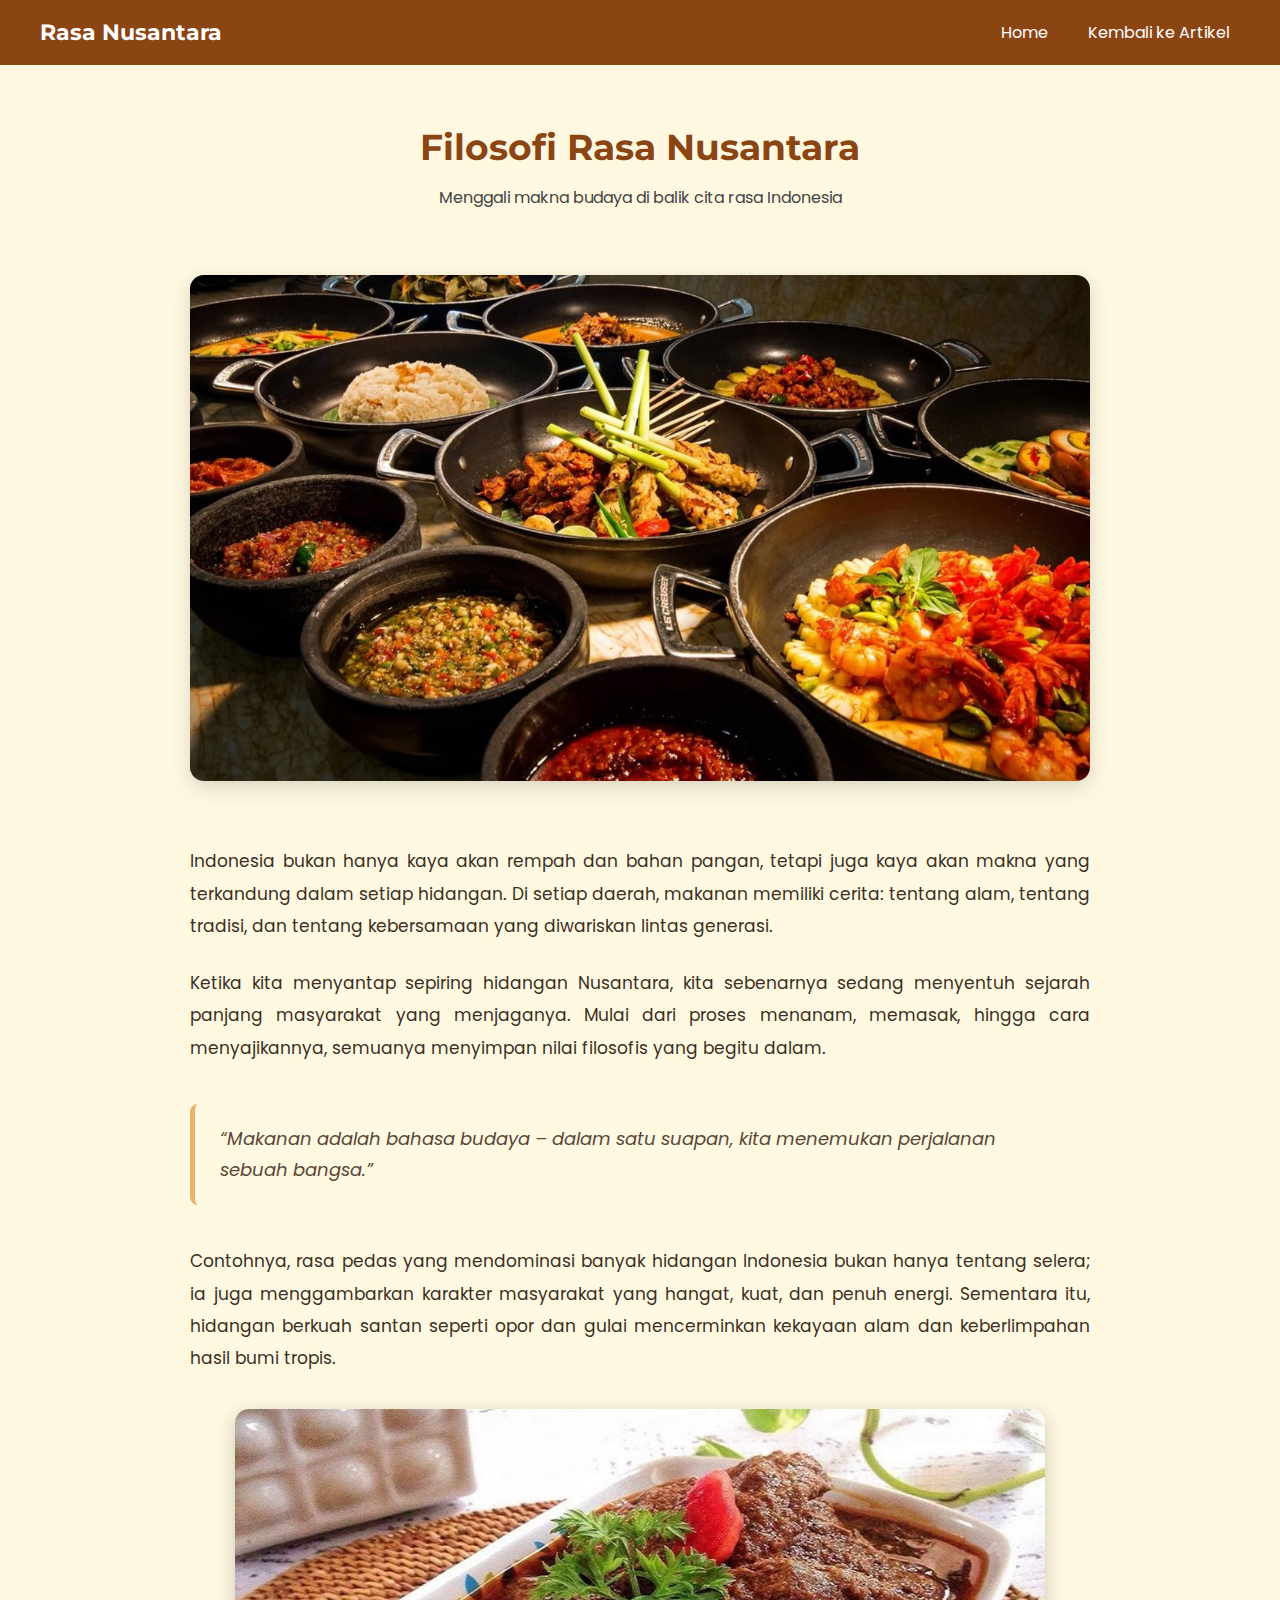
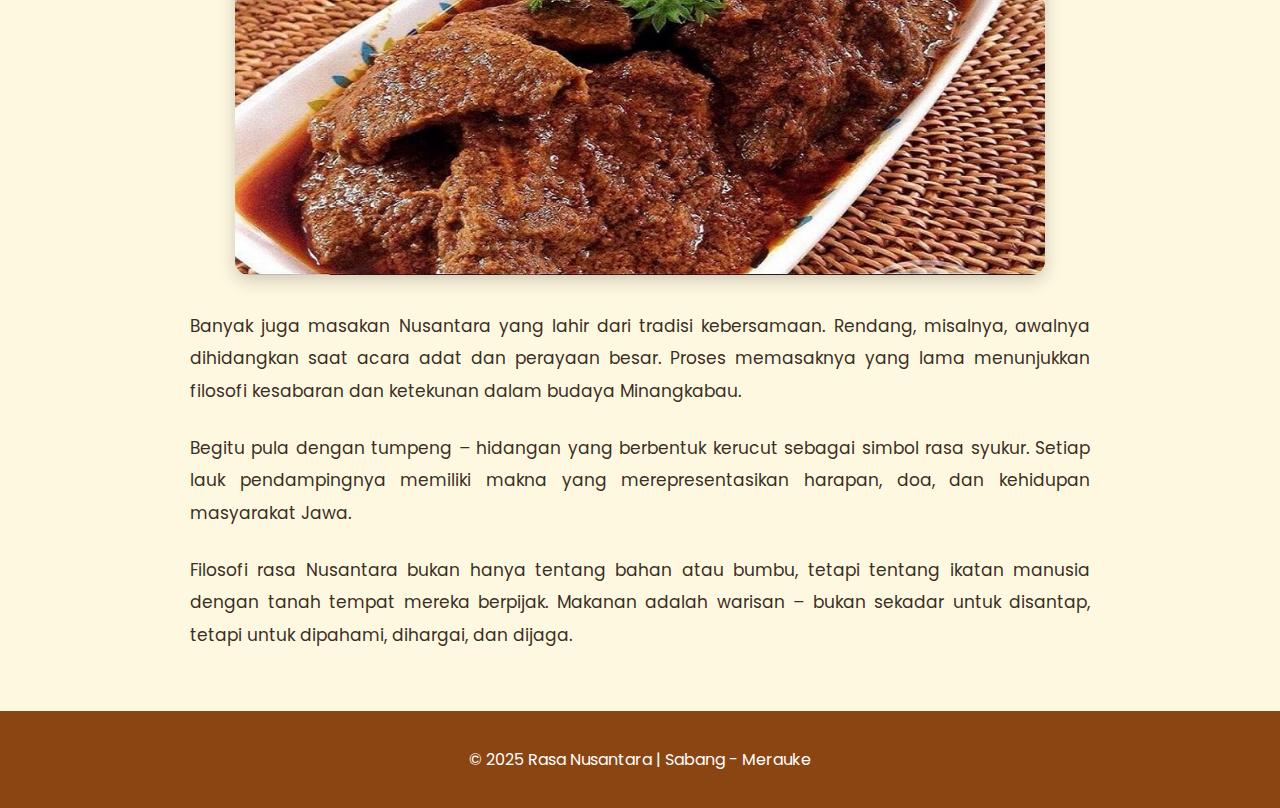
<file: artikel/artikel-1.html>
<!DOCTYPE html>
<html lang="id">

<head>
    <meta charset="UTF-8">
    <meta name="viewport" content="width=device-width, initial-scale=1.0">
    <title>Filosofi Rasa Nusantara</title>

    <link href="https://fonts.googleapis.com/css2?family=Montserrat:wght@400;600;700&family=Poppins:wght@300;400;500;600&display=swap" rel="stylesheet">

    <link rel="stylesheet" href="../assets/css/style.css">


    <style>
        /* --- STYLE ARTIKEL --- */

        .artikel-wrapper {
            max-width: 900px;
            margin: 60px auto;
            padding: 0 20px;
        }

        .artikel-cover {
            width: 100%;
            border-radius: 14px;
            margin: 25px 0 40px;
            box-shadow: 0 6px 20px rgba(0,0,0,0.15);
        }

        .artikel-title {
            font-size: 36px;
            text-align: center;
            color: var(--brown);
            margin-bottom: 10px;
            font-weight: 700;
        }

        .artikel-subtitle {
            text-align: center;
            color: #444;
            font-size: 16px;
            margin-bottom: 40px;
        }

        .artikel-content p {
            line-height: 1.9;
            font-size: 17px;
            color: #3b2f25;
            margin-bottom: 25px;
            text-align: justify;
        }

        /* QUOTE */
        .artikel-quote {
            background: var(--cream);
            border-left: 5px solid var(--orange);
            padding: 20px 25px;
            font-size: 18px;
            line-height: 1.7;
            margin: 40px 0;
            border-radius: 8px;
            font-style: italic;
            color: #5a4638;
        }

        /* GAMBAR DI TENGAH ARTIKEL */
        .artikel-image-center {
            width: 90%;
            border-radius: 14px;
            display: block;
            margin: 35px auto;
            box-shadow: 0 5px 18px rgba(0,0,0,0.2);
        }

        /* RESPONSIVE */
        @media (max-width: 768px) {
            .artikel-title { font-size: 28px; }
            .artikel-content p { font-size: 16px; }
        }
    </style>

</head>

<body>

<!-- NAVBAR -->
<header class="navbar">
    <div class="logo">Rasa Nusantara</div>
    <nav>
        <ul class="nav-list">
            <li><a href="../index.html">Home</a></li>
            <li><a href="index.html">Kembali ke Artikel</a></li>
        </ul>
    </nav>
</header>

<!-- ARTIKEL -->
<section class="artikel-wrapper">

    <h1 class="artikel-title">Filosofi Rasa Nusantara</h1>
    <p class="artikel-subtitle">Menggali makna budaya di balik cita rasa Indonesia</p>

    <img src="../assets/img/masakan-indonesia.jpg" class="artikel-cover">

    <div class="artikel-content">

        <p>
            Indonesia bukan hanya kaya akan rempah dan bahan pangan, tetapi juga kaya akan makna yang terkandung
            dalam setiap hidangan. Di setiap daerah, makanan memiliki cerita: tentang alam, tentang tradisi, dan 
            tentang kebersamaan yang diwariskan lintas generasi.
        </p>

        <p>
            Ketika kita menyantap sepiring hidangan Nusantara, kita sebenarnya sedang menyentuh sejarah panjang
            masyarakat yang menjaganya. Mulai dari proses menanam, memasak, hingga cara menyajikannya, semuanya
            menyimpan nilai filosofis yang begitu dalam.
        </p>

        <div class="artikel-quote">
            “Makanan adalah bahasa budaya – dalam satu suapan, kita menemukan perjalanan sebuah bangsa.”
        </div>

        <p>
            Contohnya, rasa pedas yang mendominasi banyak hidangan Indonesia bukan hanya tentang selera; ia juga
            menggambarkan karakter masyarakat yang hangat, kuat, dan penuh energi. Sementara itu, hidangan berkuah
            santan seperti opor dan gulai mencerminkan kekayaan alam dan keberlimpahan hasil bumi tropis.
        </p>

        <img src="../assets/img/rendang-coi_sawit_.jpg" class="artikel-image-center">

        <p>
            Banyak juga masakan Nusantara yang lahir dari tradisi kebersamaan. Rendang, misalnya, awalnya dihidangkan
            saat acara adat dan perayaan besar. Proses memasaknya yang lama menunjukkan filosofi kesabaran dan
            ketekunan dalam budaya Minangkabau.
        </p>

        <p>
            Begitu pula dengan tumpeng – hidangan yang berbentuk kerucut sebagai simbol rasa syukur. Setiap lauk
            pendampingnya memiliki makna yang merepresentasikan harapan, doa, dan kehidupan masyarakat Jawa.
        </p>

        <p>
            Filosofi rasa Nusantara bukan hanya tentang bahan atau bumbu, tetapi tentang ikatan manusia dengan tanah
            tempat mereka berpijak. Makanan adalah warisan – bukan sekadar untuk disantap, tetapi untuk dipahami,
            dihargai, dan dijaga.
        </p>

    </div>
</section>

<!-- FOOTER -->
<footer class="footer">
    <p>© 2025 Rasa Nusantara | Sabang - Merauke</p>
</footer>

</body>
</html>
</file>
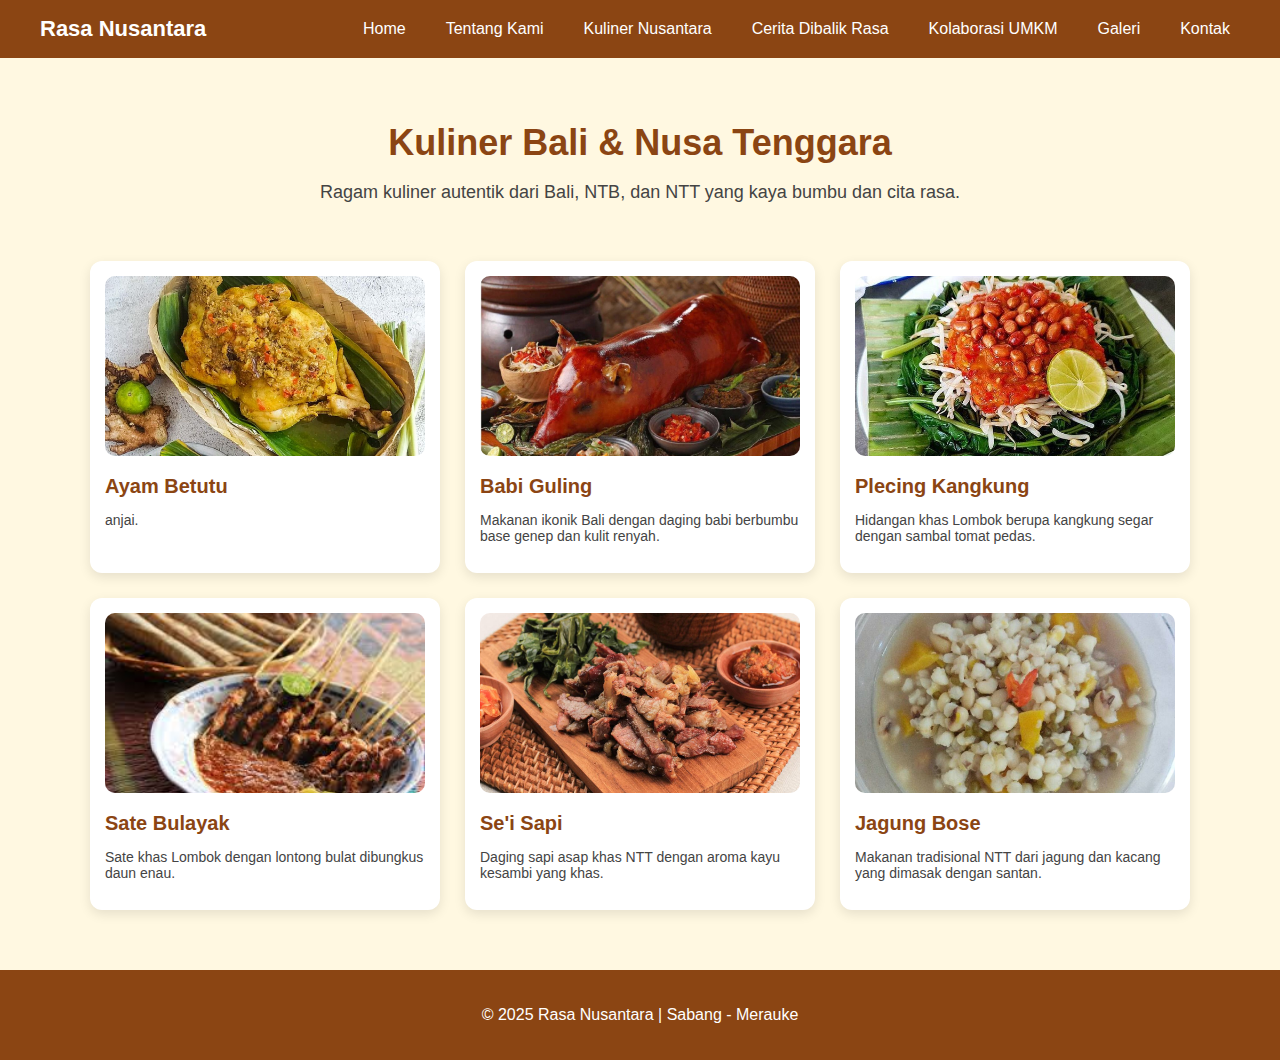
<file: kuliner/bali-ntt.html>
<!DOCTYPE html>
<html lang="id">

<head>
    <meta charset="UTF-8">
    <meta name="viewport" content="width=device-width, initial-scale=1.0">
    <title>Kuliner Bali & Nusa Tenggara</title>

    <link rel="stylesheet" href="../assets/css/style.css">
    <link rel="stylesheet" href="../assets/css/responsive.css">
</head>

<body>

    <!-- NAVBAR -->
    <header class="navbar">
        <div class="logo">Rasa Nusantara</div>
        <nav>
            <ul class="nav-list">

                <li><a href="../index.html">Home</a></li>
                <li><a href="../tentang.html">Tentang Kami</a></li>

                <li class="dropdown">
                    <a href="../kuliner/index.html">Kuliner Nusantara</a>
                    <ul class="dropdown-menu">
                        <li><a href="sumatera.html">Sumatera</a></li>
                        <li><a href="jawa.html">Jawa</a></li>
                        <li><a href="kalimantan.html">Kalimantan</a></li>
                        <li><a href="sulawesi.html">Sulawesi</a></li>
                        <li><a href="bali-ntt.html">Bali & Nusa Tenggara</a></li>
                        <li><a href="papua.html">Papua</a></li>
                    </ul>
                </li>

                <li><a href="../artikel/index.html">Cerita Dibalik Rasa</a></li>
                <li><a href="../umkm/index.html">Kolaborasi UMKM</a></li>
                <li><a href="../galeri/index.html">Galeri</a></li>
                <li><a href="../kontak/index.html">Kontak</a></li>

            </ul>
        </nav>
    </header>

    <!-- HEADER -->
    <section class="region-header">
        <h1>Kuliner Bali & Nusa Tenggara</h1>
        <p>Ragam kuliner autentik dari Bali, NTB, dan NTT yang kaya bumbu dan cita rasa.</p>
    </section>

    <!-- GRID KULINER -->
    <section class="region-grid">

        <div class="region-card">
            <img src="../assets/img/ayam-betutu.jpg" alt="Ayam Betutu">
            <h3>Ayam Betutu</h3>
            <p>anjai.</p>
        </div>

        <div class="region-card">
            <img src="../assets/img/baguling.jpg" alt="Babi Guling">
            <h3>Babi Guling</h3>
            <p>Makanan ikonik Bali dengan daging babi berbumbu base genep dan kulit renyah.</p>
        </div>

        <div class="region-card">
            <img src="../assets/img/Plecing-Kangkung.jpg" alt="Plecing Kangkung">
            <h3>Plecing Kangkung</h3>
            <p>Hidangan khas Lombok berupa kangkung segar dengan sambal tomat pedas.</p>
        </div>

        <div class="region-card">
            <img src="../assets/img/Sate-Bulayak.jpg" alt="Sate Bulayak">
            <h3>Sate Bulayak</h3>
            <p>Sate khas Lombok dengan lontong bulat dibungkus daun enau.</p>
        </div>

        <div class="region-card">
            <img src="../assets/img/Se'i-Sapi.jpg" alt="Se'i Sapi">
            <h3>Se'i Sapi</h3>
            <p>Daging sapi asap khas NTT dengan aroma kayu kesambi yang khas.</p>
        </div>

        <div class="region-card">
            <img src="../assets/img/Jagung-Bose.jpg" alt="Jagung Bose">
            <h3>Jagung Bose</h3>
            <p>Makanan tradisional NTT dari jagung dan kacang yang dimasak dengan santan.</p>
        </div>

    </section>

    <!-- FOOTER -->
    <footer class="footer">
        <p>© 2025 Rasa Nusantara | Sabang - Merauke</p>
    </footer>

</body>

</html>
</file>
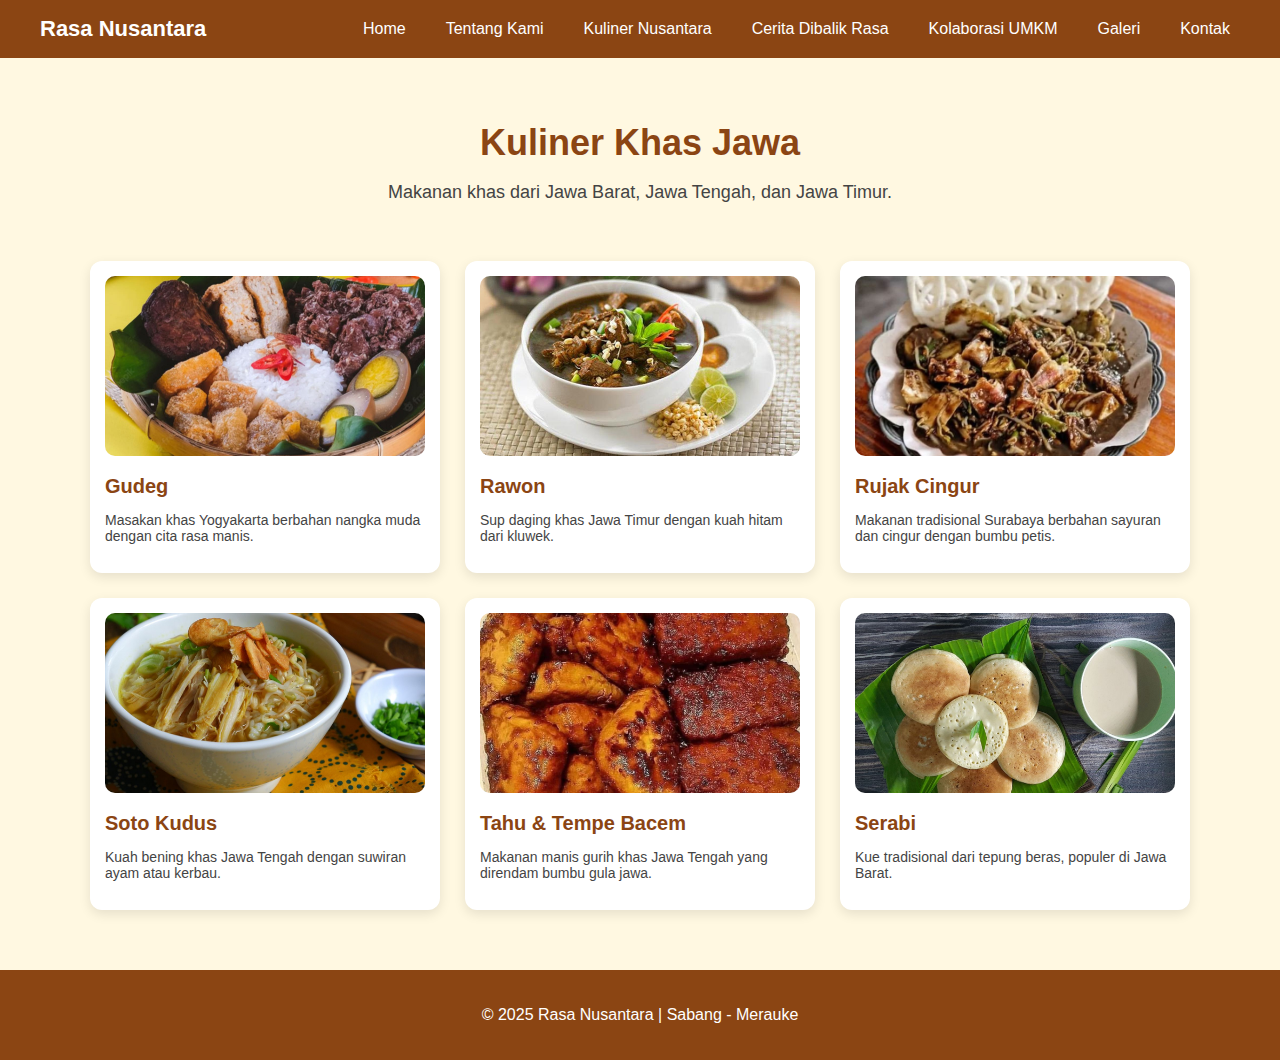
<file: kuliner/jawa.html>
<!DOCTYPE html>
<html lang="id">

<head>
    <meta charset="UTF-8">
    <meta name="viewport" content="width=device-width, initial-scale=1.0">
    <title>Kuliner Jawa</title>

    <link rel="stylesheet" href="../assets/css/style.css">
    <link rel="stylesheet" href="../assets/css/responsive.css">
</head>

<body>

    <!-- NAVBAR -->
    <header class="navbar">
        <div class="logo">Rasa Nusantara</div>
        <nav>
            <ul class="nav-list">

                <li><a href="../index.html">Home</a></li>
                <li><a href="../tentang.html">Tentang Kami</a></li>

                <li class="dropdown">
                    <a href="../kuliner/index.html">Kuliner Nusantara</a>
                    <ul class="dropdown-menu">
                        <li><a href="sumatera.html">Sumatera</a></li>
                        <li><a href="jawa.html">Jawa</a></li>
                        <li><a href="kalimantan.html">Kalimantan</a></li>
                        <li><a href="sulawesi.html">Sulawesi</a></li>
                        <li><a href="bali-ntt.html">Bali & Nusa Tenggara</a></li>
                        <li><a href="papua.html">Papua</a></li>
                    </ul>
                </li>

                <li><a href="../artikel/index.html">Cerita Dibalik Rasa</a></li>
                <li><a href="../umkm/index.html">Kolaborasi UMKM</a></li>
                <li><a href="../galeri/index.html">Galeri</a></li>
                <li><a href="../kontak/index.html">Kontak</a></li>

            </ul>
        </nav>
    </header>

    <!-- HEADER -->
    <section class="region-header">
        <h1>Kuliner Khas Jawa</h1>
        <p>Makanan khas dari Jawa Barat, Jawa Tengah, dan Jawa Timur.</p>
    </section>

    <!-- GRID KULINER -->
    <section class="region-grid">

        <div class="region-card">
            <img src="../assets/img/gudeg.jpg" alt="Gudeg">
            <h3>Gudeg</h3>
            <p>Masakan khas Yogyakarta berbahan nangka muda dengan cita rasa manis.</p>
        </div>

        <div class="region-card">
            <img src="../assets/img/rawon.jpg" alt="Rawon">
            <h3>Rawon</h3>
            <p>Sup daging khas Jawa Timur dengan kuah hitam dari kluwek.</p>
        </div>

        <div class="region-card">
            <img src="../assets/img/rujak_cingur.jpg" alt="Rujak Cingur">
            <h3>Rujak Cingur</h3>
            <p>Makanan tradisional Surabaya berbahan sayuran dan cingur dengan bumbu petis.</p>
        </div>

        <div class="region-card">
            <img src="../assets/img/soto_kudus.jpg" alt="Soto Kudus">
            <h3>Soto Kudus</h3>
            <p>Kuah bening khas Jawa Tengah dengan suwiran ayam atau kerbau.</p>
        </div>

        <div class="region-card">
            <img src="../assets/img/tahutempebacem.jpg" alt="Tahu Bacem">
            <h3>Tahu & Tempe Bacem</h3>
            <p>Makanan manis gurih khas Jawa Tengah yang direndam bumbu gula jawa.</p>
        </div>

        <div class="region-card">
            <img src="../assets/img/serabi.jpg" alt="Serabi Bandung">
            <h3>Serabi</h3>
            <p>Kue tradisional dari tepung beras, populer di Jawa Barat.</p>
        </div>

    </section>

    <!-- FOOTER -->
    <footer class="footer">
        <p>© 2025 Rasa Nusantara | Sabang - Merauke</p>
    </footer>

</body>

</html>
</file>
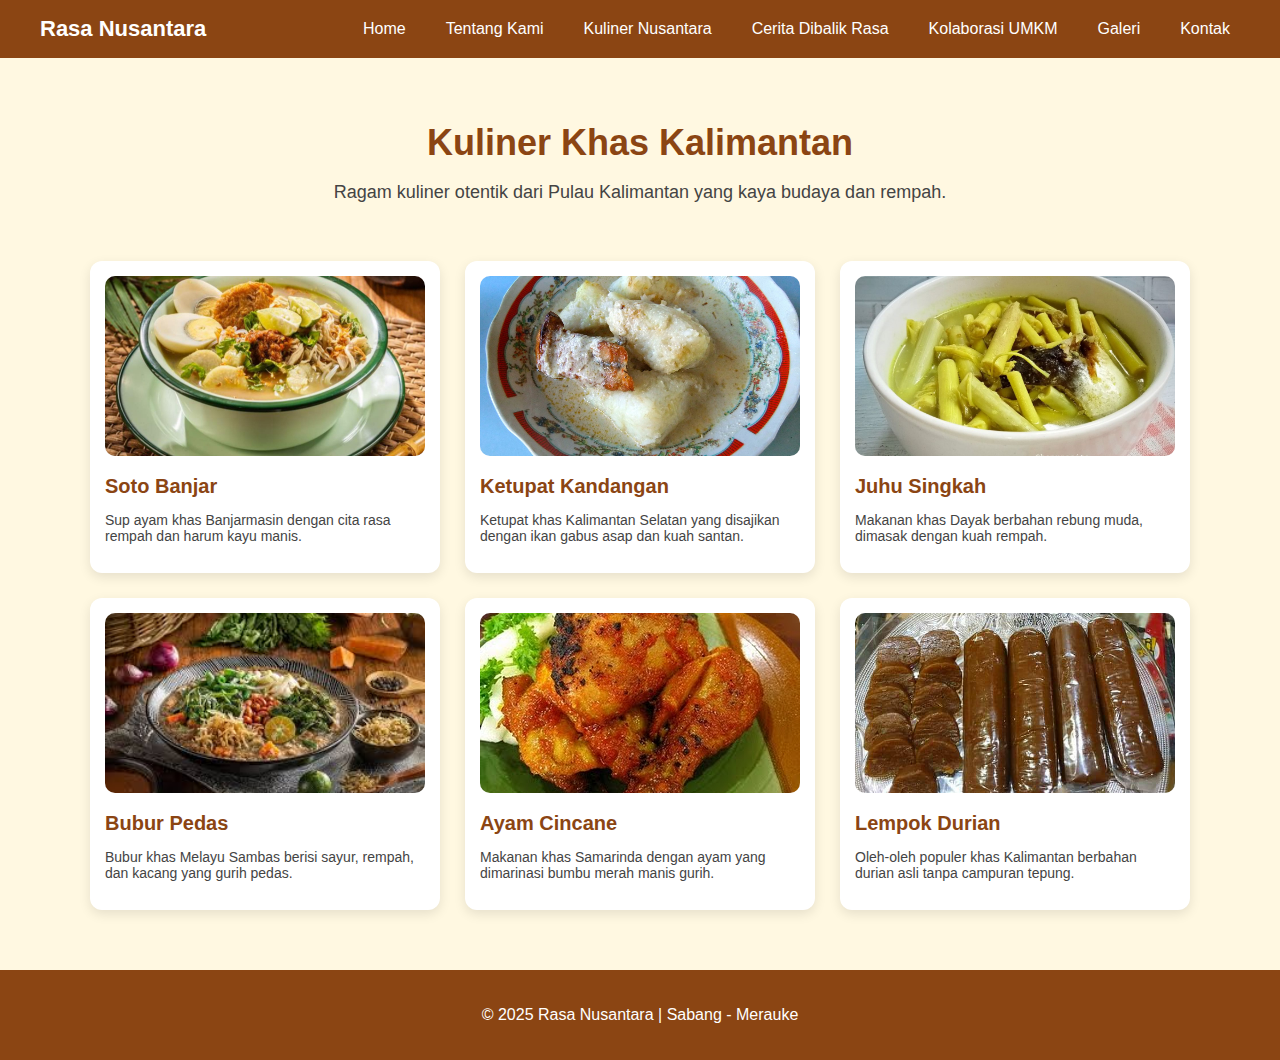
<file: kuliner/kalimantan.html>
<!DOCTYPE html>
<html lang="id">

<head>
    <meta charset="UTF-8">
    <meta name="viewport" content="width=device-width, initial-scale=1.0">
    <title>Kuliner Kalimantan</title>

    <link rel="stylesheet" href="../assets/css/style.css">
    <link rel="stylesheet" href="../assets/css/responsive.css">
</head>

<body>

    <!-- NAVBAR -->
    <header class="navbar">
        <div class="logo">Rasa Nusantara</div>
        <nav>
            <ul class="nav-list">

                <li><a href="../index.html">Home</a></li>
                <li><a href="../tentang.html">Tentang Kami</a></li>

                <li class="dropdown">
                    <a href="../kuliner/index.html">Kuliner Nusantara</a>
                    <ul class="dropdown-menu">
                        <li><a href="sumatera.html">Sumatera</a></li>
                        <li><a href="jawa.html">Jawa</a></li>
                        <li><a href="kalimantan.html">Kalimantan</a></li>
                        <li><a href="sulawesi.html">Sulawesi</a></li>
                        <li><a href="bali-ntt.html">Bali & Nusa Tenggara</a></li>
                        <li><a href="papua.html">Papua</a></li>
                    </ul>
                </li>

                <li><a href="../artikel/index.html">Cerita Dibalik Rasa</a></li>
                <li><a href="../umkm/index.html">Kolaborasi UMKM</a></li>
                <li><a href="../galeri/index.html">Galeri</a></li>
                <li><a href="../kontak/index.html">Kontak</a></li>

            </ul>
        </nav>
    </header>

    <!-- HEADER KULINER -->
    <section class="region-header">
        <h1>Kuliner Khas Kalimantan</h1>
        <p>Ragam kuliner otentik dari Pulau Kalimantan yang kaya budaya dan rempah.</p>
    </section>

    <!-- GRID KULINER -->
    <section class="region-grid">

        <div class="region-card">
            <img src="../assets/img/sotobanjar.jpg" alt="Soto Banjar">
            <h3>Soto Banjar</h3>
            <p>Sup ayam khas Banjarmasin dengan cita rasa rempah dan harum kayu manis.</p>
        </div>

        <div class="region-card">
            <img src="../assets/img/ketupat_kandangan.jpg" alt="Ketupat Kandangan">
            <h3>Ketupat Kandangan</h3>
            <p>Ketupat khas Kalimantan Selatan yang disajikan dengan ikan gabus asap dan kuah santan.</p>
        </div>

        <div class="region-card">
            <img src="../assets/img/juhu_Singkah.jpg" alt="Juhu Singkah">
            <h3>Juhu Singkah</h3>
            <p>Makanan khas Dayak berbahan rebung muda, dimasak dengan kuah rempah.</p>
        </div>

        <div class="region-card">
            <img src="../assets/img/Bubur_Pedas.jpg" alt="Bubur Pedas">
            <h3>Bubur Pedas</h3>
            <p>Bubur khas Melayu Sambas berisi sayur, rempah, dan kacang yang gurih pedas.</p>
        </div>

        <div class="region-card">
            <img src="../assets/img/Ayam-cincane.jpg" alt="Ayam Cincane">
            <h3>Ayam Cincane</h3>
            <p>Makanan khas Samarinda dengan ayam yang dimarinasi bumbu merah manis gurih.</p>
        </div>

        <div class="region-card">
            <img src="../assets/img/Lempok_Durian.jpg" alt="Lempok Durian">
            <h3>Lempok Durian</h3>
            <p>Oleh-oleh populer khas Kalimantan berbahan durian asli tanpa campuran tepung.</p>
        </div>

    </section>

    <!-- FOOTER -->
    <footer class="footer">
        <p>© 2025 Rasa Nusantara | Sabang - Merauke</p>
    </footer>

</body>

</html>
</file>
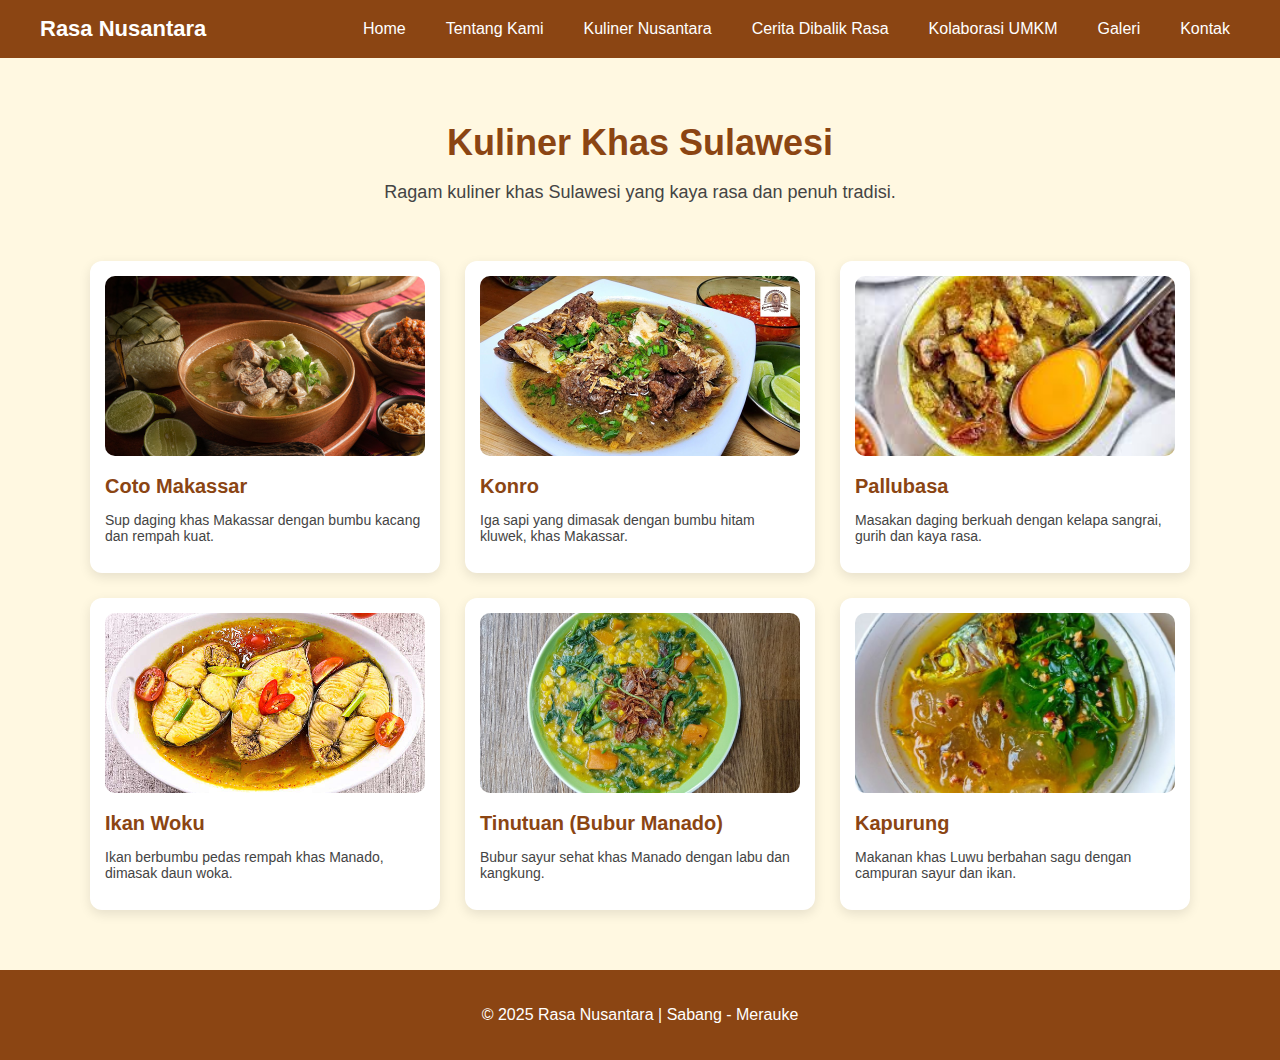
<file: kuliner/sulawesi.html>
<!DOCTYPE html>
<html lang="id">

<head>
    <meta charset="UTF-8">
    <meta name="viewport" content="width=device-width, initial-scale=1.0">
    <title>Kuliner Sulawesi</title>

    <link rel="stylesheet" href="../assets/css/style.css">
    <link rel="stylesheet" href="../assets/css/responsive.css">
</head>

<body>

    <!-- NAVBAR -->
    <header class="navbar">
        <div class="logo">Rasa Nusantara</div>
        <nav>
            <ul class="nav-list">

                <li><a href="../index.html">Home</a></li>
                <li><a href="../tentang.html">Tentang Kami</a></li>

                <li class="dropdown">
                    <a href="../kuliner/index.html">Kuliner Nusantara</a>
                    <ul class="dropdown-menu">
                        <li><a href="sumatera.html">Sumatera</a></li>
                        <li><a href="jawa.html">Jawa</a></li>
                        <li><a href="kalimantan.html">Kalimantan</a></li>
                        <li><a href="sulawesi.html">Sulawesi</a></li>
                        <li><a href="bali-ntt.html">Bali & Nusa Tenggara</a></li>
                        <li><a href="papua.html">Papua</a></li>
                    </ul>
                </li>

                <li><a href="../artikel/index.html">Cerita Dibalik Rasa</a></li>
                <li><a href="../umkm/index.html">Kolaborasi UMKM</a></li>
                <li><a href="../galeri/index.html">Galeri</a></li>
                <li><a href="../kontak/index.html">Kontak</a></li>

            </ul>
        </nav>
    </header>

    <!-- HEADER KULINER -->
    <section class="region-header">
        <h1>Kuliner Khas Sulawesi</h1>
        <p>Ragam kuliner khas Sulawesi yang kaya rasa dan penuh tradisi.</p>
    </section>

    <!-- GRID KULINER -->
    <section class="region-grid">

        <div class="region-card">
            <img src="../assets/img/coto-makassar.jpg" alt="Coto Makassar">
            <h3>Coto Makassar</h3>
            <p>Sup daging khas Makassar dengan bumbu kacang dan rempah kuat.</p>
        </div>

        <div class="region-card">
            <img src="../assets/img/konro.jpg" alt="Konro">
            <h3>Konro</h3>
            <p>Iga sapi yang dimasak dengan bumbu hitam kluwek, khas Makassar.</p>
        </div>

        <div class="region-card">
            <img src="../assets/img/Pallubasa.jpg" alt="Pallubasa">
            <h3>Pallubasa</h3>
            <p>Masakan daging berkuah dengan kelapa sangrai, gurih dan kaya rasa.</p>
        </div>

        <div class="region-card">
            <img src="../assets/img/ikan-woku.jpg" alt="Ikan Woku">
            <h3>Ikan Woku</h3>
            <p>Ikan berbumbu pedas rempah khas Manado, dimasak daun woka.</p>
        </div>

        <div class="region-card">
            <img src="../assets/img/Tinutuan.jpg" alt="Tinutuan">
            <h3>Tinutuan (Bubur Manado)</h3>
            <p>Bubur sayur sehat khas Manado dengan labu dan kangkung.</p>
        </div>

        <div class="region-card">
            <img src="../assets/img/kapurung.jpg" alt="Kapurung">
            <h3>Kapurung</h3>
            <p>Makanan khas Luwu berbahan sagu dengan campuran sayur dan ikan.</p>
        </div>

    </section>

    <!-- FOOTER -->
    <footer class="footer">
        <p>© 2025 Rasa Nusantara | Sabang - Merauke</p>
    </footer>

</body>

</html>
</file>
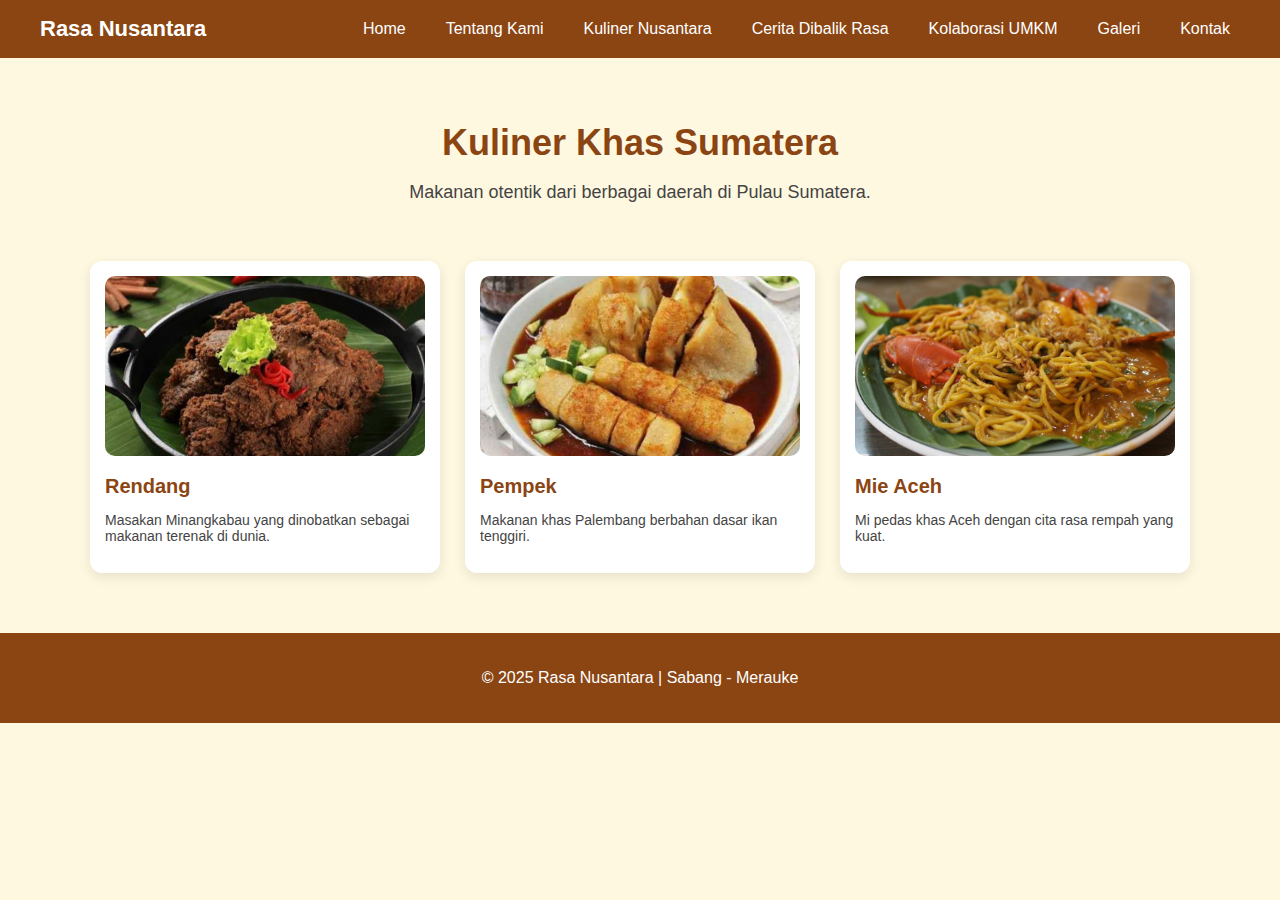
<file: kuliner/sumatera.html>
<!DOCTYPE html>
<html lang="id">

<head>
    <meta charset="UTF-8">
    <meta name="viewport" content="width=device-width, initial-scale=1.0">
    <title>Kuliner Sumatera</title>

    <link rel="stylesheet" href="../assets/css/style.css">
    <link rel="stylesheet" href="../assets/css/responsive.css">
</head>

<body>

    <!-- NAVBAR (OTOMATIS SAMA SEPERTI HOMEPAGE) -->
    <header class="navbar">
        <div class="logo">Rasa Nusantara</div>
        <nav>
            <ul class="nav-list">
                <li><a href="../index.html">Home</a></li>
                <li><a href="../tentang.html">Tentang Kami</a></li>

                <li class="dropdown">
                    <a href="../kuliner/index.html">Kuliner Nusantara</a>
                    <ul class="dropdown-menu">
                        <li><a href="sumatera.html">Sumatera</a></li>
                        <li><a href="jawa.html">Jawa</a></li>
                        <li><a href="kalimantan.html">Kalimantan</a></li>
                        <li><a href="sulawesi.html">Sulawesi</a></li>
                        <li><a href="bali-ntt.html">Bali & Nusa Tenggara</a></li>
                        <li><a href="papua.html">Papua</a></li>
                    </ul>
                </li>

                <li><a href="../artikel/index.html">Cerita Dibalik Rasa</a></li>
                <li><a href="../umkm/index.html">Kolaborasi UMKM</a></li>
                <li><a href="../galeri/index.html">Galeri</a></li>
                <li><a href="../kontak/index.html">Kontak</a></li>
            </ul>
        </nav>
    </header>

    <!-- HEADER KULINER -->
    <section class="region-header">
        <h1>Kuliner Khas Sumatera</h1>
        <p>Makanan otentik dari berbagai daerah di Pulau Sumatera.</p>
    </section>

    <!-- GRID KULINER -->
    <section class="region-grid">

        <div class="region-card">
            <img src="../assets/img/rendang.jpg" alt="Rendang">
            <h3>Rendang</h3>
            <p>Masakan Minangkabau yang dinobatkan sebagai makanan terenak di dunia.</p>
        </div>

        <div class="region-card">
            <img src="../assets/img/pempek.jpg" alt="Pempek">
            <h3>Pempek</h3>
            <p>Makanan khas Palembang berbahan dasar ikan tenggiri.</p>
        </div>

        <div class="region-card">
            <img src="../assets/img/mi_aceh.jpg" alt="Mie Aceh">
            <h3>Mie Aceh</h3>
            <p>Mi pedas khas Aceh dengan cita rasa rempah yang kuat.</p>
        </div>

    </section>

    <!-- FOOTER -->
    <footer class="footer">
        <p>© 2025 Rasa Nusantara | Sabang - Merauke</p>
    </footer>

</body>

</html>
</file>
<file: assets/css/style.css>
/* ---------------------- */
/*  WARNA UTAMA NUSANTARA */
/* ---------------------- */
:root {
    --orange: #E6B566;
    --brown: #8B4513;
    --cream: #FFF8E1;
    --dark: #2b1b0f;
}

/* PAGE ANIMATION WRAPPER */
.page-wrapper {
    opacity: 0;
    animation: fadeIn 0.8s forwards ease-in-out;
}

@keyframes fadeIn {
    to { opacity: 1; }
}


/* GLOBAL */
body {
    margin: 0;
    padding: 0;
    font-family: Poppins, sans-serif;
    background: var(--cream);
    color: var(--dark);
}

/* NAVBAR */
.navbar {
    width: 100%;
    background: var(--brown);
    padding: 12px 40px;
    color: white;

    display: flex;
    justify-content: space-between;
    align-items: center;

    box-sizing: border-box;
}

.nav-list {
    display: flex;
    gap: 20px;
    list-style: none;
    margin: 0;
    padding: 0;
}

/* LOGO */
.logo {
    font-family: "Montserrat", sans-serif;
    font-size: 22px;
    font-weight: bold;
}

/* LINKS */
.nav-list a {
    color: white;
    text-decoration: none;
    padding: 8px 10px;
    display: block;
}

/* DROPDOWN */
.dropdown {
    position: relative;
}

.dropdown-menu {
    position: absolute;
    top: 100%;
    left: 0;

    background: var(--brown);
    min-width: 200px;
    border-radius: 6px;
    padding: 10px 0;
    list-style: none;

    display: none;
    flex-direction: column;

    box-shadow: 0 4px 10px rgba(0,0,0,0.25);
    z-index: 9999;
}

/* NO-GAP FIX */
.dropdown-menu::before {
    content: "";
    position: absolute;
    top: -6px;
    left: 0;
    right: 0;
    height: 6px;
}

.dropdown:hover .dropdown-menu {
    display: flex;
}

.dropdown-menu a {
    padding: 10px 20px;
    color: white;
}

.dropdown-menu a:hover {
    background: rgba(255,255,255,0.1);
}

/* BANNER */
.banner {
    height: 380px;
    width: 100%;

    background:
        linear-gradient(rgba(0,0,0,0.4), rgba(0,0,0,0.4)),
        url('../img/banner.jpg') center/cover no-repeat;

    display: flex;
    justify-content: center;
    flex-direction: column;
    align-items: center;

    color: white;
    text-align: center;

    padding: 20px;
    box-sizing: border-box;

    position: relative;
    z-index: 1;
}

.banner h1 {
    font-size: 42px;
    font-weight: bold;
    margin: 0 0 10px 0;
    text-shadow: 0 4px 10px rgba(0,0,0,0.5);
}

.banner p {
    font-size: 18px;
    margin: 0;
    text-shadow: 0 3px 8px rgba(0,0,0,0.5);
}

/* BANNER TENTANG KAMI */
.banner-tentang {
    height: 380px;
    width: 100%;

    background:
        linear-gradient(rgba(0,0,0,0.55), rgba(0,0,0,0.55)),
        url('../img/banner.jpg') center/cover no-repeat;

    display: flex;
    flex-direction: column;
    justify-content: center;
    align-items: center;

    color: white;
    text-align: center;

    padding: 20px;
    box-sizing: border-box;
}

.banner-tentang h1 {
    font-size: 42px;
    margin-bottom: 12px;
    text-shadow: 0 4px 10px rgba(0,0,0,0.5);
}

.banner-tentang p {
    font-size: 18px;
    max-width: 700px;
    text-shadow: 0 3px 8px rgba(0,0,0,0.5);
}

/* =============================== */
/*   BANNER UMKM DENGAN BACKGROUND */
/* =============================== */

.umkm-banner {
    height: 350px;
    width: 100%;

    background:
        linear-gradient(rgba(0,0,0,0.55), rgba(0,0,0,0.55)),
        url('../img/UMKM-1.jpg') center/cover no-repeat;

    display: flex;
    flex-direction: column;
    justify-content: center;
    align-items: center;

    color: white;
    text-align: center;

    padding: 20px;
    box-sizing: border-box;

    text-shadow: 0 4px 10px rgba(0,0,0,0.6);
}

.umkm-banner h1 {
    font-size: 42px;
    font-weight: 700;
    margin: 0 0 10px;
}

.umkm-banner p {
    font-size: 18px;
    max-width: 700px;
    line-height: 1.5;
}


/* PETA */
.peta {
    text-align: center;
    padding: 40px;
}

.peta-img {
    width: 80%;
    border-radius: 10px;
}

/* REKOMENDASI KULINER */
.rekomendasi {
    padding: 40px;
    text-align: center;
}

.kuliner-grid {
    display: grid;
    grid-template-columns: repeat(3, 1fr);
    gap: 25px;
    margin-top: 20px;
}

.kuliner-grid .item {
    background: white;
    border-radius: 10px;
    padding: 15px;
    transition: 0.3s ease;
}

.kuliner-grid .item:hover {
    transform: translateY(-5px);
    box-shadow: 0 4px 12px rgba(0,0,0,0.2);
}

.kuliner-grid img {
    width: 100%;
    border-radius: 8px;
}

/* ARTIKEL */
.artikel {
    padding: 40px;
    text-align: center;
}

.artikel-grid {
    display: grid;
    grid-template-columns: repeat(2, 1fr);
    gap: 25px;
}

.artikel-item {
    background: white;
    padding: 20px;
    border-radius: 10px;
    transition: 0.3s ease;
}

.artikel-item:hover {
    transform: translateY(-5px);
    box-shadow: 0 4px 12px rgba(0,0,0,0.2);
}

.artikel-item img {
    width: 100%;
    border-radius: 8px;
}

.btn {
    display: inline-block;
    background: var(--orange);
    padding: 8px 15px;
    border-radius: 5px;
    color: var(--dark);
    text-decoration: none;
    margin-top: 10px;
    transition: .3s;
}

.btn:hover {
    background: var(--brown);
    color: white;
}

/* FOOTER */
.footer {
    background: var(--brown);
    color: white;
    padding: 20px;
    text-align: center;
    margin-top: 40px;
}

.container {
    width: 90%;
    max-width: 1200px;
    margin: auto;
}


/* HALAMAN KULINER DAERAH */
.region-header {
    text-align: center;
    padding: 40px 20px;
}

.region-header h1 {
    font-size: 36px;
    margin-bottom: 10px;
    color: var(--brown);
}

.region-header p {
    font-size: 18px;
    color: #444;
}

/* GRID KULINER DAERAH */
.region-grid {
    width: 90%;
    max-width: 1100px;
    margin: 0 auto 60px auto;
    display: grid;
    grid-template-columns: repeat(3, 1fr);
    gap: 25px;
}

.region-card {
    background: white;
    border-radius: 12px;
    padding: 15px;
    box-shadow: 0 4px 12px rgba(0,0,0,0.1);
    transition: .3s;
}

.region-card:hover {
    transform: translateY(-5px);
    box-shadow: 0 6px 16px rgba(0,0,0,0.2);
}

.region-card img {
    width: 100%;
    height: 180px;
    object-fit: cover;
    border-radius: 10px;
}

.region-card h3 {
    margin: 15px 0 5px;
    font-size: 20px;
    color: var(--brown);
}

.region-card p {
    font-size: 14px;
    color: #444;
}

/* RESPONSIVE */
@media (max-width: 768px) {
    .region-grid {
        grid-template-columns: 1fr;
    }
    .region-card img {
        height: 220px;
    }
}

/* GRID PILIHAN PULAU */
.region-select-grid {
    width: 90%;
    max-width: 1100px;
    margin: 50px auto 90px auto;

    display: grid;
    grid-template-columns: repeat(3, 1fr);
    gap: 25px;
}

/* CARD PILIHAN PULAU */
.region-card-select {
    background: var(--brown);
    color: white;
    padding: 40px;
    text-align: center;

    border-radius: 12px;
    font-size: 22px;
    font-weight: bold;
    text-decoration: none;

    box-shadow: 0 4px 12px rgba(0,0,0,0.2);
    transition: 0.3s ease;
}

.region-card-select:hover {
    background: var(--orange);
    color: var(--dark);
    transform: translateY(-6px);
    box-shadow: 0 6px 16px rgba(0,0,0,0.25);
}

/* RESPONSIVE */
@media (max-width: 768px) {
    .region-select-grid {
        grid-template-columns: 1fr;
    }
}

/* TATA LETAK MODERN HALAMAN TENTANG KAMI */
.tentang-section {
    padding: 80px 0;
    display: flex;
    justify-content: center;
}

.tentang-container {
    width: 90%;
    max-width: 850px;

    background: white;
    padding: 50px 40px;
    border-radius: 14px;

    box-shadow: 0 6px 20px rgba(0,0,0,0.1);

    animation: fadeIn 0.6s ease-out;
}

/* JUDUL */
.tentang-container h2 {
    font-size: 28px;
    margin-bottom: 15px;
    margin-top: 40px;
    color: var(--brown);
    text-align: center;

    font-weight: 600;
}

/* PARAGRAPH */
.tentang-container p {
    font-size: 17px;
    line-height: 1.8;
    color: #3b2f25;
    margin-bottom: 25px;

    text-align: justify;
}

/* LIST / MISI */
.tentang-container ul {
    padding-left: 20px;
    margin-bottom: 30px;
}

.tentang-container li {
    margin-bottom: 10px;
    font-size: 16px;
    line-height: 1.7;
}

/* TOMBOL */
.btn-center {
    text-align: center;
    margin-top: 40px;
}

/* RESPONSIVE */
@media (max-width: 768px) {
    .tentang-container {
        padding: 30px 20px;
    }

    .tentang-container h2 {
        font-size: 24px;
    }

    .tentang-container p {
        font-size: 16px;
    }
}

.artikel-item {
    cursor: pointer;
}

.artikel-item:hover {
    transform: translateY(-6px);
    transition: 0.3s ease;
}

/* FONT KHUSUS JUDUL */
h1, h2, h3, .logo, .section-title {
    font-family: 'Montserrat', sans-serif;
    font-weight: 700;
}

h3 {
    font-weight: 600;
}

p, li, a, input, textarea, button {
    font-family: 'Poppins', sans-serif;
}
</file>
<file: assets/css/responsive.css>
/* =========================
   RESPONSIVE MOBILE (<768px)
   ========================= */

@media (max-width: 768px) {

    /* NAVBAR */
    .navbar {
        flex-direction: column;
        text-align: center;
        padding: 20px;
    }

    .navbar ul {
        flex-direction: column;
        gap: 10px;
    }

    /* BANNER */
    .banner {
        height: 250px;
        padding: 20px;
        text-align: center;
    }

    .banner h1 {
        font-size: 26px;
    }

    /* PETA */
    .peta-img {
        width: 100%;
    }

    /* REKOMENDASI */
    .kuliner-grid {
        grid-template-columns: 1fr;
    }

    /* ARTIKEL */
    .artikel-grid {
        grid-template-columns: 1fr;
    }

    /* GALLERY */
    .gallery-grid {
        grid-template-columns: 1fr 1fr;
    }

    /* HALAMAN PULAU */
    .grid-6 {
        grid-template-columns: 1fr 1fr;
        gap: 10px;
    }

    /* FORM */
    .form-box {
        width: 100%;
        padding: 15px;
    }
}

/* =========================
   RESPONSIVE VERY SMALL (<480px)
   ========================= */

@media (max-width: 480px) {

    .banner h1 {
        font-size: 20px;
    }

    .navbar ul {
        gap: 6px;
    }

    .grid-6 {
        grid-template-columns: 1fr;
    }

    .gallery-grid {
        grid-template-columns: 1fr;
    }
}
</file>
